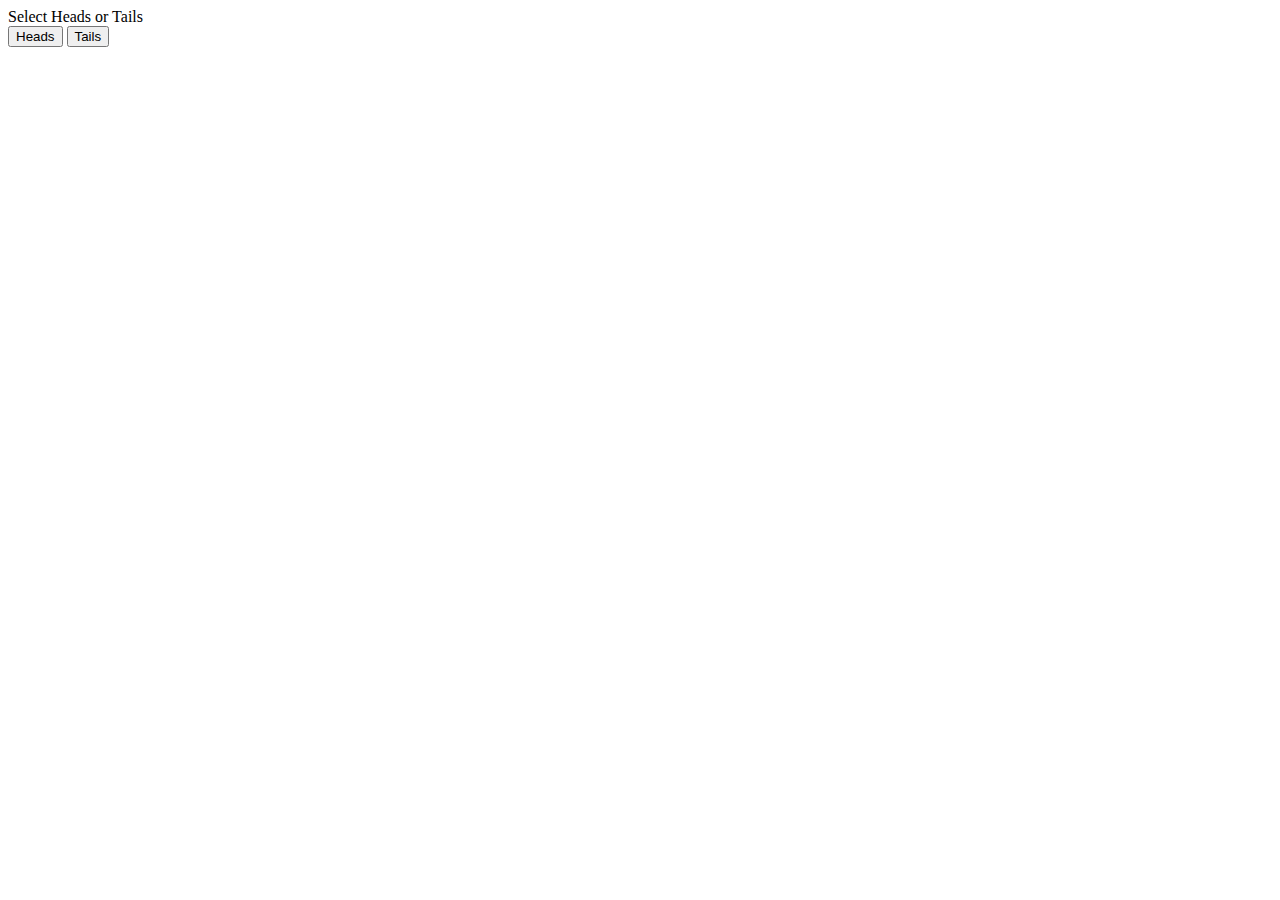
<file: Coin-Toss/index.html>
<!DOCTYPE html>
<html lang="en">
<head>
  <meta charset="UTF-8">
  <meta name="viewport" content="width=device-width, initial-scale=1.0">
  <title>Coin Toss</title>
</head>
<body>
  <div class="message">Select Heads or Tails</div>
  <button type="button">Heads</button>
  <button type="button">Tails</button>
  <script src="script.js"></script>
</body>
</html>
</file>
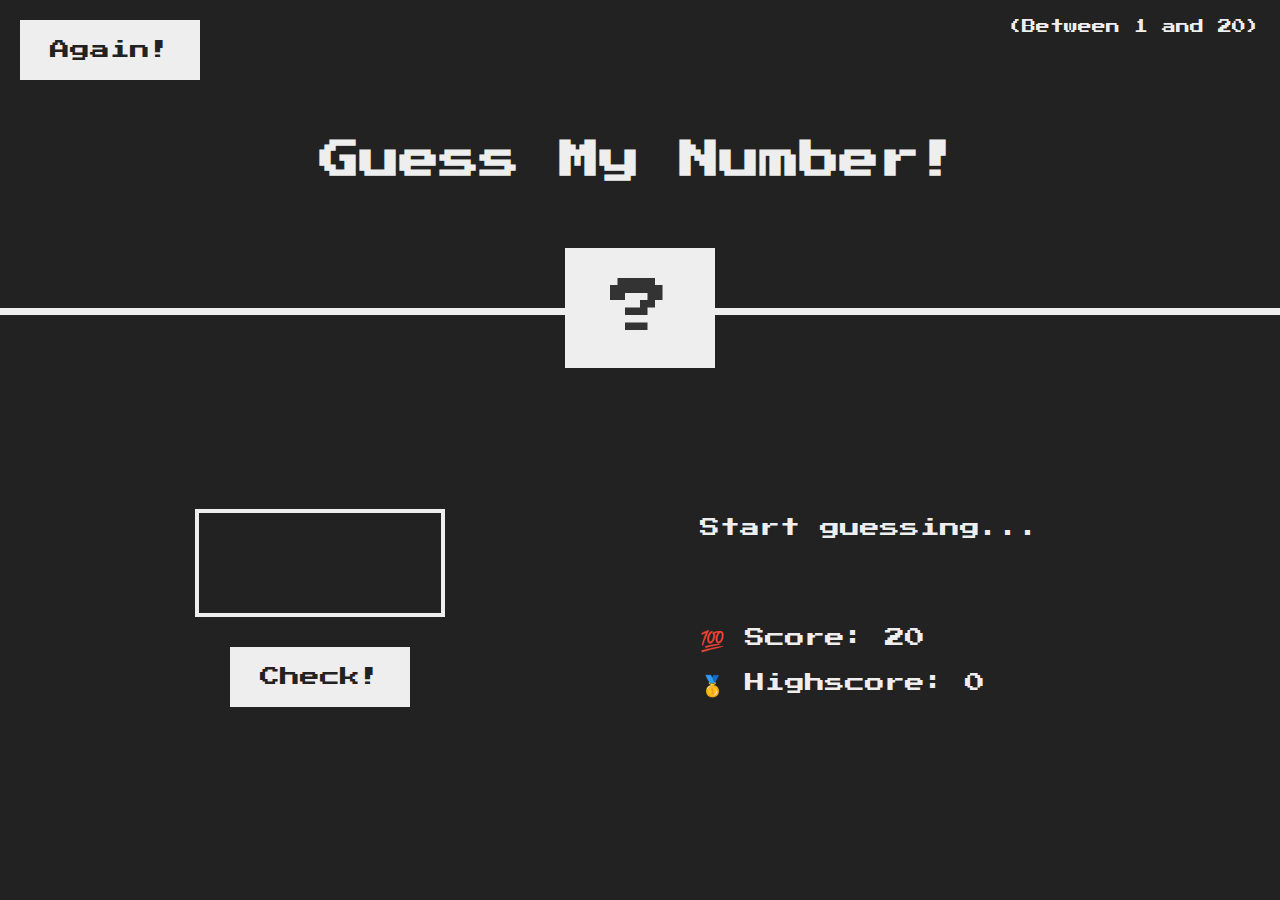
<file: GuessingGame/index.html>
<!DOCTYPE html>
<html lang="en">
  <head>
    <meta charset="UTF-8" />
    <meta name="viewport" content="width=device-width, initial-scale=1.0" />
    <meta http-equiv="X-UA-Compatible" content="ie=edge" />
    <link rel="stylesheet" href="style.css" />
    <title>Guess My Number!</title>
  </head>
  <body>
    <header>
      <h1>Guess My Number!</h1>
      <p class="between">(Between 1 and 20)</p>
      <button class="btn again">Again!</button>
      <div class="number">?</div>
    </header>
    <main>
      <section class="left">
        <input type="number" class="guess" />
        <button class="btn check">Check!</button>
      </section>
      <section class="right">
        <p class="message">Start guessing...</p>
        <p class="label-score">💯 Score: <span class="score">20</span></p>
        <p class="label-highscore">
          🥇 Highscore: <span class="highscore">0</span>
        </p>
      </section>
    </main>
    <script src="script.js"></script>
  </body>
</html>
</file>
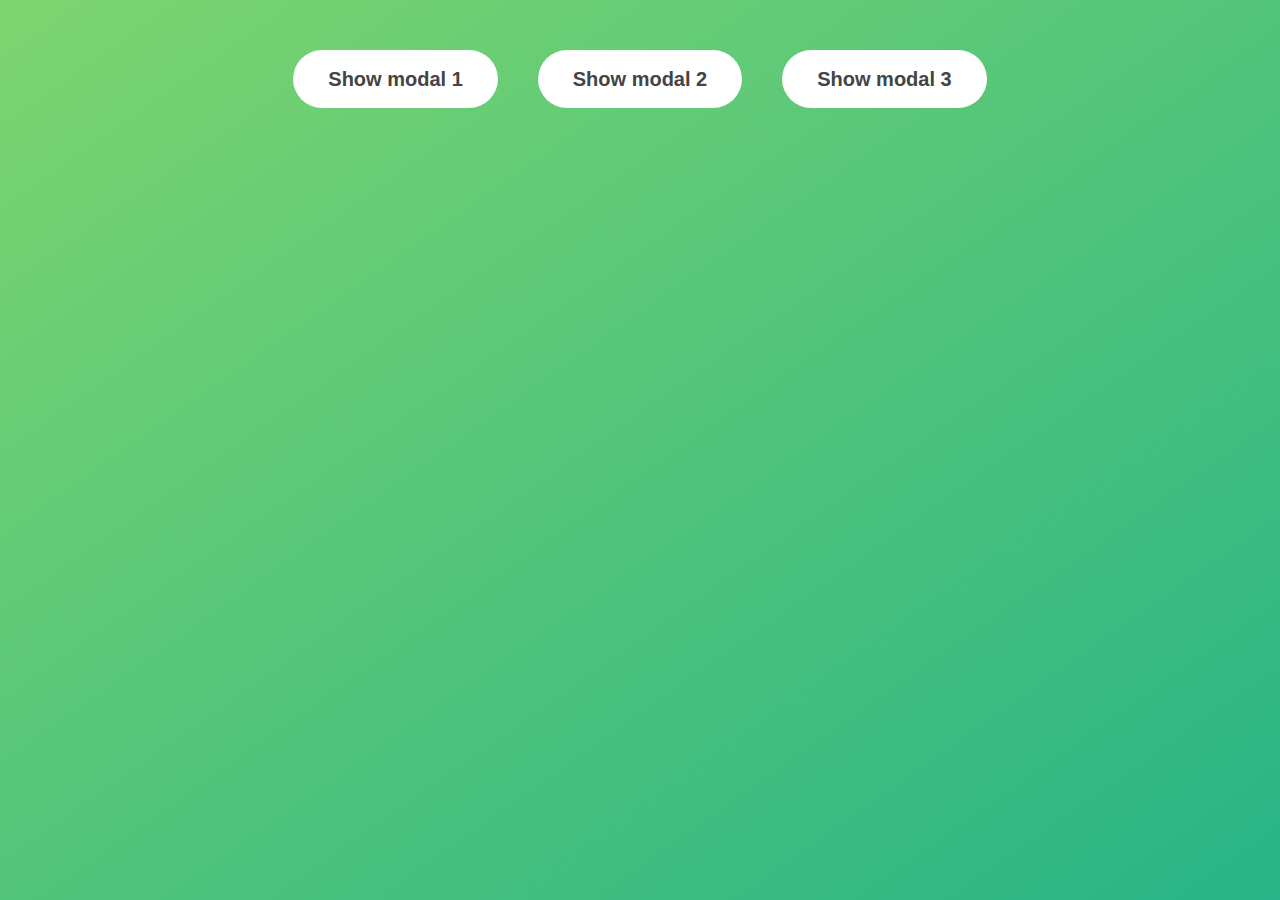
<file: PopUpExample/index.html>
<!DOCTYPE html>
<html lang="en">
  <head>
    <meta charset="UTF-8" />
    <meta name="viewport" content="width=device-width, initial-scale=1.0" />
    <meta http-equiv="X-UA-Compatible" content="ie=edge" />
    <link rel="stylesheet" href="style.css" />
    <title>Modal window</title>
  </head>
  <body>
    <button class="show-modal">Show modal 1</button>
    <button class="show-modal">Show modal 2</button>
    <button class="show-modal">Show modal 3</button>

    <div class="modal hidden">
      <button class="close-modal">&times;</button>
      <h1>I'm a modal window 😍</h1>
      <p>
        Lorem ipsum dolor sit amet, consectetur adipisicing elit, sed do eiusmod
        tempor incididunt ut labore et dolore magna aliqua. Ut enim ad minim
        veniam, quis nostrud exercitation ullamco laboris nisi ut aliquip ex ea
        commodo consequat. Duis aute irure dolor in reprehenderit in voluptate
        velit esse cillum dolore eu fugiat nulla pariatur. Excepteur sint
        occaecat cupidatat non proident, sunt in culpa qui officia deserunt
        mollit anim id est laborum.
      </p>
    </div>
    <div class="overlay hidden"></div>

    <script src="script.js"></script>
  </body>
</html>
</file>
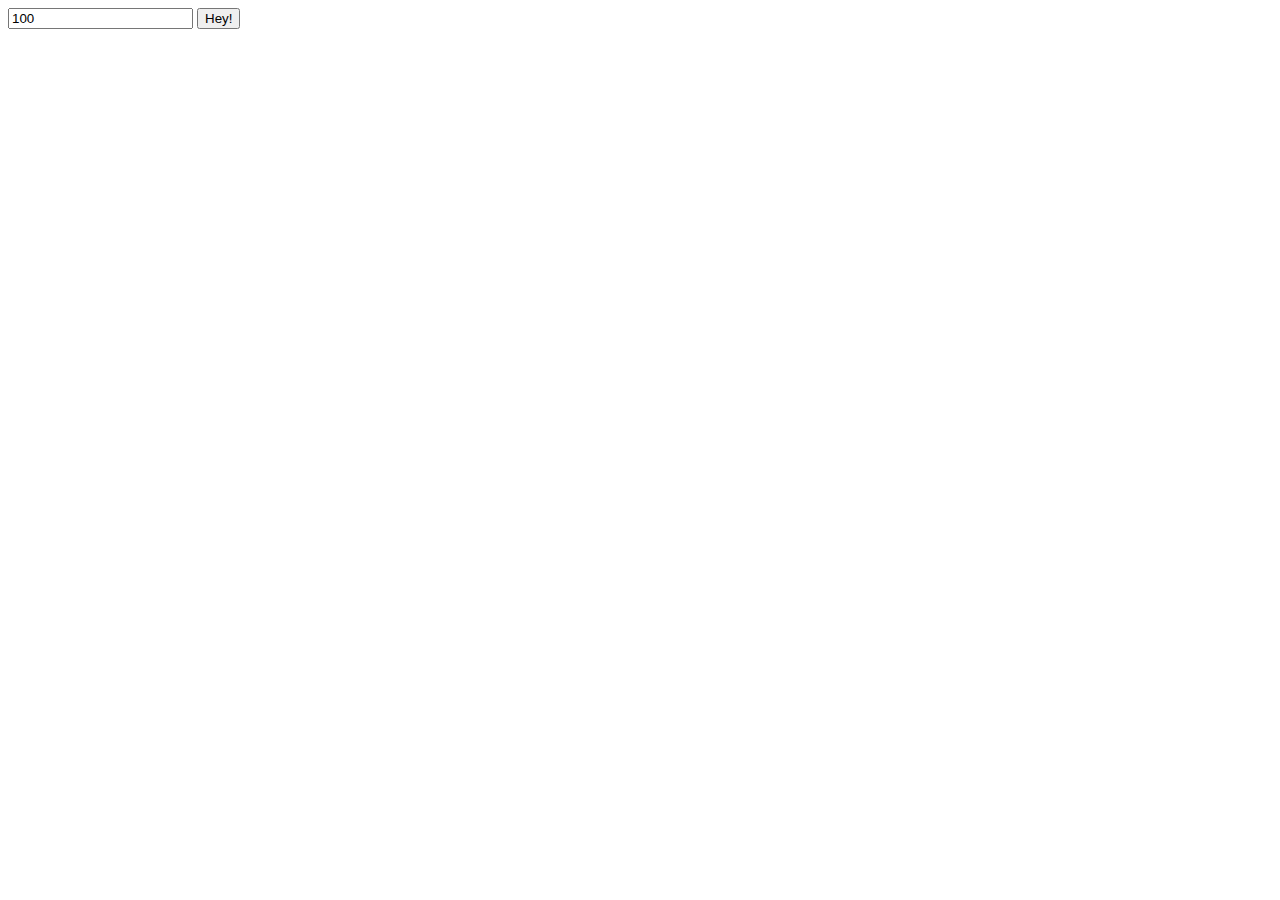
<file: Tip-Calculator/index.html>
<!DOCTYPE html>
<html lang="en">
  <head>
    <meta charset="UTF-8" />
    <meta name="viewport" content="width=device-width, initial-scale=1.0" />
    <title>Tip Calculator</title>
  </head>
  <body>
    <div class="output"></div>
    <input type="number" value="100" />
    <button type="button">Tip</button>
    <script src="script.js"></script>
  </body>
</html>
</file>
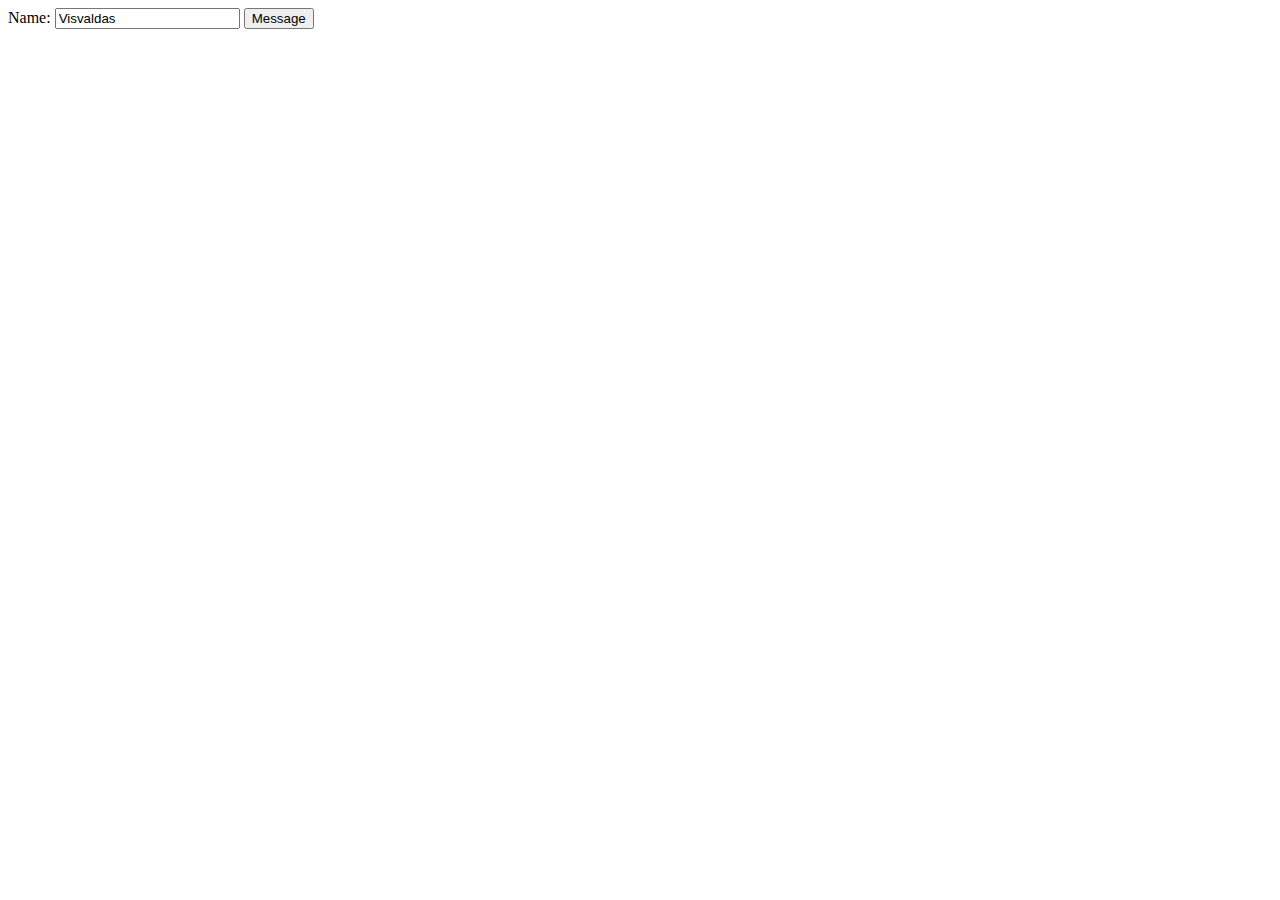
<file: welcome-message/index.html>
<!DOCTYPE html>
<html lang="en">
<head>
  <meta charset="UTF-8">
  <meta name="viewport" content="width=device-width, initial-scale=1.0">
  <title>Welcome message</title>
</head>
<body>
  <div class="output"></div>
  Name: <input type="text" value="Visvaldas">
  <button type="button">Message</button>
  <script src="script.js"></script>
</body>
</html>
</file>
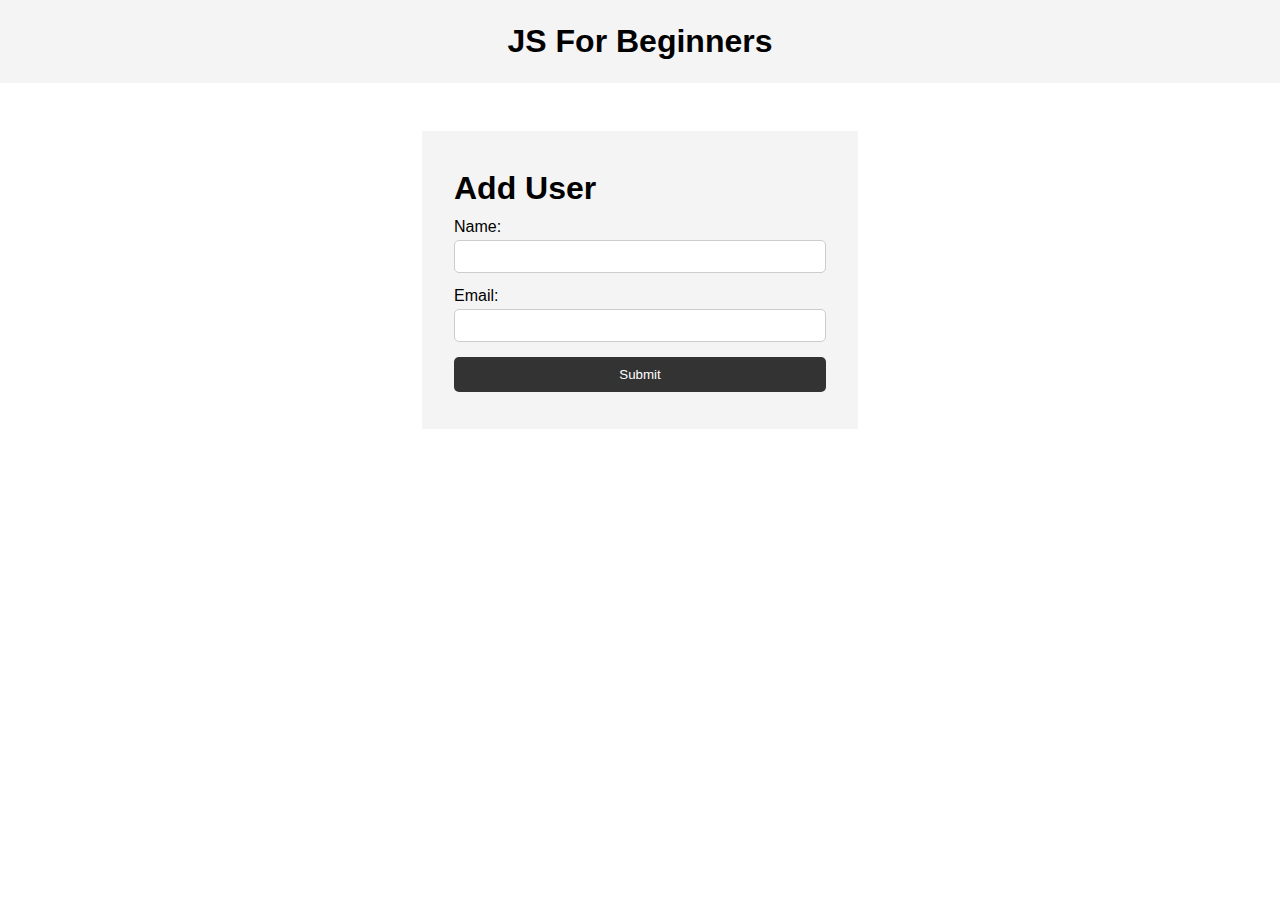
<file: crashCourse.html>
<!DOCTYPE html>
<html lang="en">
<head>
  <meta charset="UTF-8">
  <meta name="viewport" content="width=device-width, initial-scale=1.0">
  <link rel="stylesheet" href="crashCourse.css">
  <title>crashCourse</title>
</head>
<body>
  <header>
    <h1>JS For Beginners</h1>
  </header>

  <section class="container">
    <form id="my-form">
      <h1>Add User</h1>
      <div class="msg"></div>
      <div>
        <label for="name">Name:</label>
        <input type="text" id="name">
      </div>
      <div>
        <label for="email">Email:</label>
        <input type="text" id="email">
      </div>
      <input class="btn" type="submit" value="Submit">
    </form>

    <ul id="users"></ul>

    <!-- <ul class="items">
      <li class="item">Item 1</li>
      <li class="item">Item 2</li>
      <li class="item">Item 3</li>
    </ul> -->
  </section>
  <script src="crashCourse.js"></script>
</body>
</html>
</file>
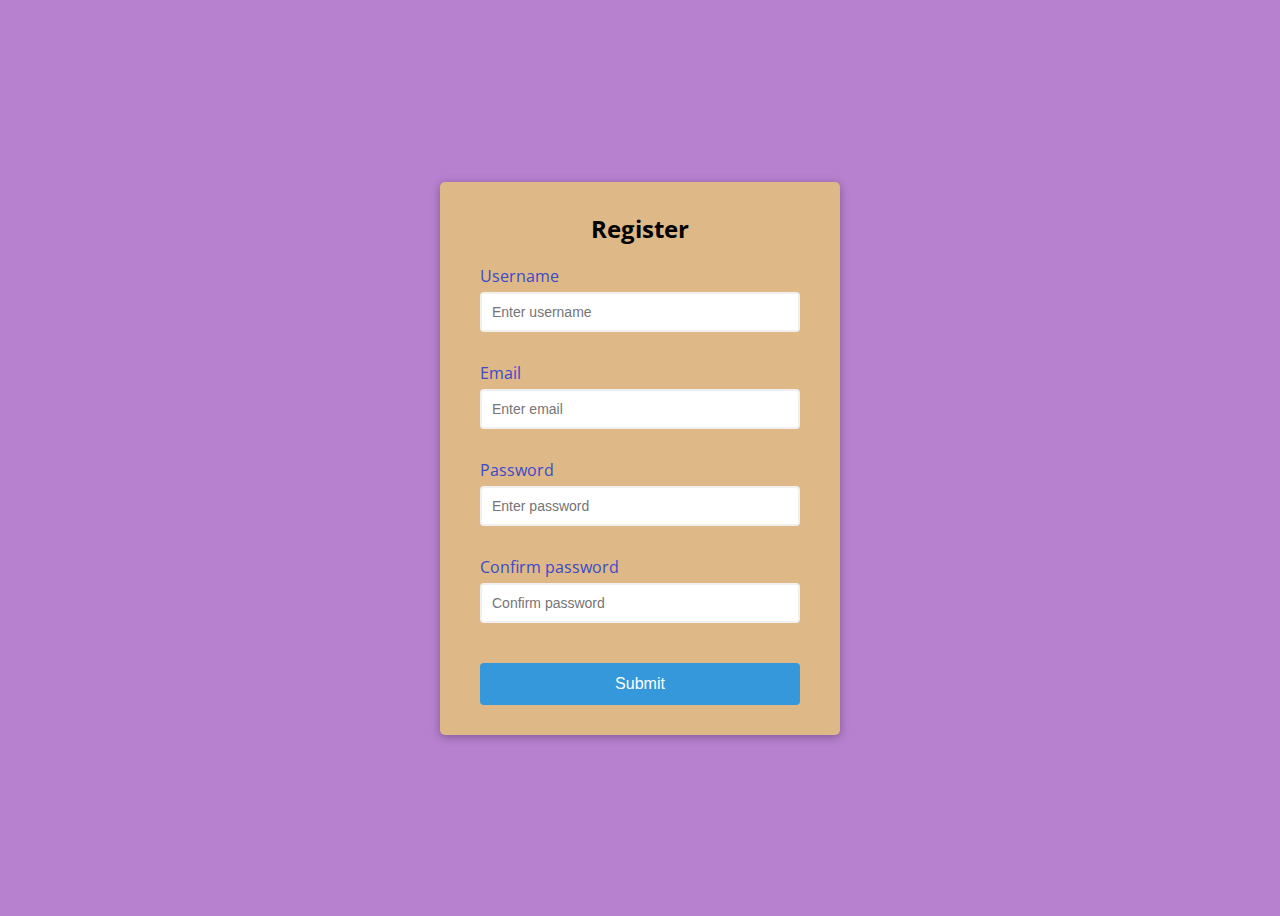
<file: formValidation.html>
<!DOCTYPE html>
<html lang="en">
  <head>
    <meta charset="UTF-8" />
    <meta name="viewport" content="width=device-width, initial-scale=1.0" />
    <link rel="stylesheet" href="formValidation.css" />
    <title>Form validation Javascript project</title>
  </head>
  <body>
    <div class="container">
      <form id="form" class="form">
        <h2>Register</h2>
        <div class="form-control">
          <label for="username">Username</label>
          <input
            type="text"
            name=""
            id="username"
            placeholder="Enter username"
          />
          <small>Error message</small>
        </div>
        <div class="form-control">
          <label for="email">Email</label>
          <input type="text" name="" id="email" placeholder="Enter email" />
          <small>Error message</small>
        </div>
        <div class="form-control">
          <label for="password">Password</label>
          <input
            type="password"
            name=""
            id="password"
            placeholder="Enter password"
          />
          <small>Error message</small>
        </div>
        <div class="form-control">
          <label for="password2">Confirm password</label>
          <input
            type="password"
            name=""
            id="password2 "
            placeholder="Confirm password"
          />
          <small>Error message</small>
        </div>
        <button>Submit</button>
      </form>
    </div>

    <script src="formValidation.js"></script>
  </body>
</html>
</file>
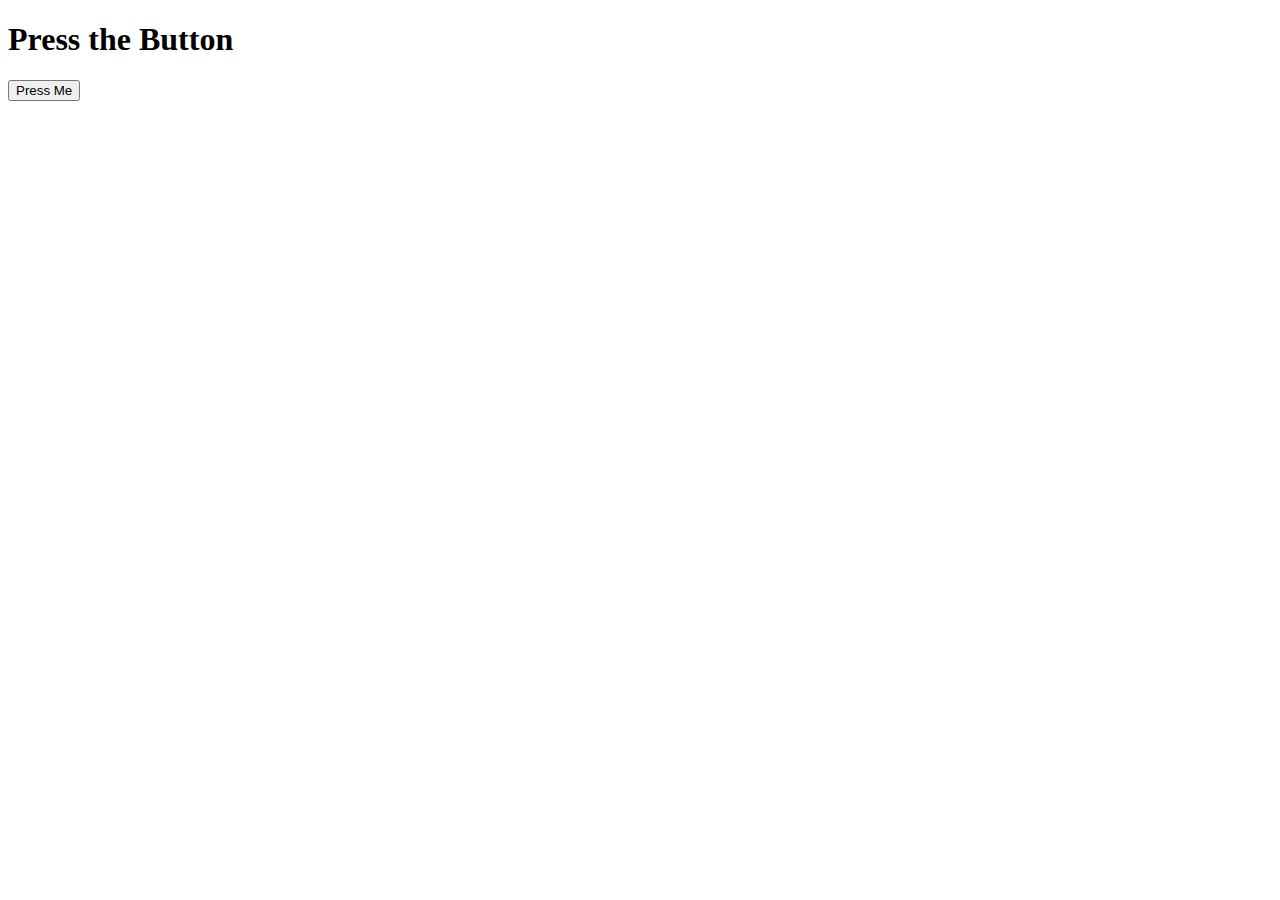
<file: HelloWorld.html>
<!DOCTYPE html>
<html lang="en">
<head>
  <meta charset="UTF-8">
  <meta name="viewport" content="width=device-width, initial-scale=1.0">
  <title>Test</title>
</head>
<body>
  <h1>Press the Button</h1>
  <button id="myButton">Press Me</button>
  <script src="closures.js"></script>
</body>
</html>
</file>
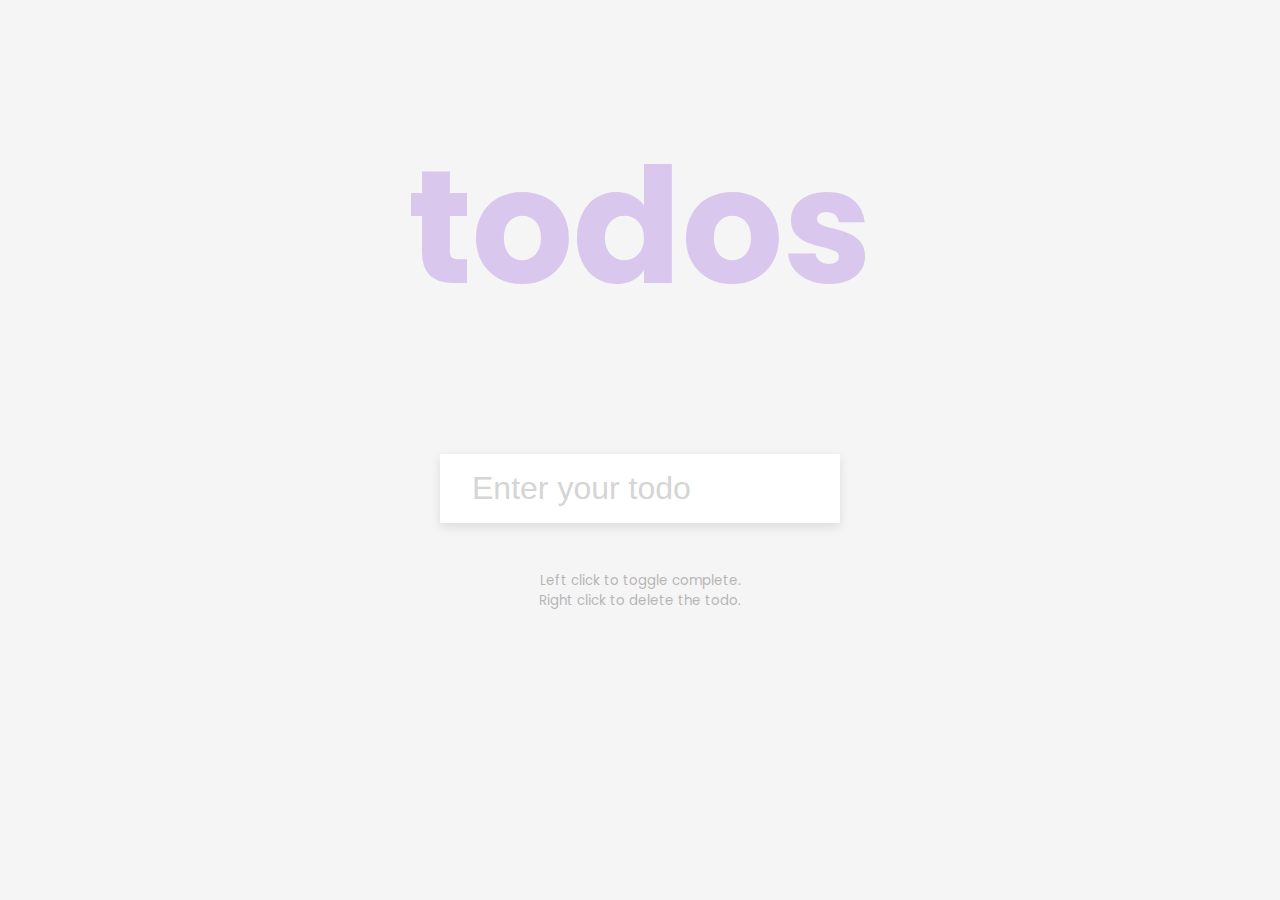
<file: newTodo.html>
<!DOCTYPE html>
<html lang="en">
    <head>
        <meta charset="UTF-8" />
        <meta name="viewport" content="width=device-width, initial-scale=1.0" />
        <title>ToDo App</title>
        <link rel="stylesheet" href="newTodo.css" />
    </head>
    <body>
        <h1>todos</h1>
        <form id="form">
            <input
                type="text"
                id="input"
                class="input"
                placeholder="Enter your todo"
                autocomplete="off"
            />
            <ul class="todos" id="todos"></ul>
        </form>
        <small
            >Left click to toggle complete. <br />Right click to delete the
            todo.</small
        >
        <script src="newTodo.js"></script>
    </body>
</html>
</file>
<file: GuessingGame/style.css>
@import url('https://fonts.googleapis.com/css?family=Press+Start+2P&display=swap');

* {
  margin: 0;
  padding: 0;
  box-sizing: inherit;
}

html {
  font-size: 62.5%;
  box-sizing: border-box;
}

body {
  font-family: 'Press Start 2P', sans-serif;
  color: #eee;
  background-color: #222;
  /* background-color: #60b347; */
}

/* LAYOUT */
header {
  position: relative;
  height: 35vh;
  border-bottom: 7px solid #eee;
}

main {
  height: 65vh;
  color: #eee;
  display: flex;
  align-items: center;
  justify-content: space-around;
}

.left {
  width: 52rem;
  display: flex;
  flex-direction: column;
  align-items: center;
}

.right {
  width: 52rem;
  font-size: 2rem;
}

/* ELEMENTS STYLE */
h1 {
  font-size: 4rem;
  text-align: center;
  position: absolute;
  width: 100%;
  top: 52%;
  left: 50%;
  transform: translate(-50%, -50%);
}

.number {
  background: #eee;
  color: #333;
  font-size: 6rem;
  width: 15rem;
  padding: 3rem 0rem;
  text-align: center;
  position: absolute;
  bottom: 0;
  left: 50%;
  transform: translate(-50%, 50%);
}

.between {
  font-size: 1.4rem;
  position: absolute;
  top: 2rem;
  right: 2rem;
}

.again {
  position: absolute;
  top: 2rem;
  left: 2rem;
}

.guess {
  background: none;
  border: 4px solid #eee;
  font-family: inherit;
  color: inherit;
  font-size: 5rem;
  padding: 2.5rem;
  width: 25rem;
  text-align: center;
  display: block;
  margin-bottom: 3rem;
}

.btn {
  border: none;
  background-color: #eee;
  color: #222;
  font-size: 2rem;
  font-family: inherit;
  padding: 2rem 3rem;
  cursor: pointer;
}

.btn:hover {
  background-color: #ccc;
}

.message {
  margin-bottom: 8rem;
  height: 3rem;
}

.label-score {
  margin-bottom: 2rem;
}
</file>
<file: PopUpExample/style.css>
* {
  margin: 0;
  padding: 0;
  box-sizing: inherit;
}

html {
  font-size: 62.5%;
  box-sizing: border-box;
}

body {
  font-family: sans-serif;
  color: #333;
  line-height: 1.5;
  height: 100vh;
  position: relative;
  display: flex;
  align-items: flex-start;
  justify-content: center;
  background: linear-gradient(to top left, #28b487, #7dd56f);
}

.show-modal {
  font-size: 2rem;
  font-weight: 600;
  padding: 1.75rem 3.5rem;
  margin: 5rem 2rem;
  border: none;
  background-color: #fff;
  color: #444;
  border-radius: 10rem;
  cursor: pointer;
}

.close-modal {
  position: absolute;
  top: 1.2rem;
  right: 2rem;
  font-size: 5rem;
  color: #333;
  cursor: pointer;
  border: none;
  background: none;
}

h1 {
  font-size: 2.5rem;
  margin-bottom: 2rem;
}

p {
  font-size: 1.8rem;
}

/* -------------------------- */
/* CLASSES TO MAKE MODAL WORK */
.hidden {
  display: none;
}

.modal {
  position: absolute;
  top: 50%;
  left: 50%;
  transform: translate(-50%, -50%);
  width: 70%;

  background-color: white;
  padding: 6rem;
  border-radius: 5px;
  box-shadow: 0 3rem 5rem rgba(0, 0, 0, 0.3);
  z-index: 10;
}

.overlay {
  position: absolute;
  top: 0;
  left: 0;
  width: 100%;
  height: 100%;
  background-color: rgba(0, 0, 0, 0.6);
  backdrop-filter: blur(3px);
  z-index: 5;
}
</file>
<file: crashCourse.css>
* {
  margin: 0;
  padding: 0;
  box-sizing: border-box;
}

body {
  font-family: Arial, Helvetica, sans-serif;
  line-height: 1.6;
}

ul {
  list-style: none;
}

ul li {
  padding: 5px;
  background: #f4f4f4;
  margin: 5px 0;
}

header {
  background: #f4f4f4;
  padding: 1rem;
  text-align: center;
}

.container {
  margin: auto;
  width: 500px;
  overflow: auto;
  padding: 3rem 2rem;
}

#my-form {
  padding: 2rem;
  background: #f4f4f4;
}

#my-form label {
  display: block;
}

#my-form input[type='text'] {
  width: 100%;
  padding: 8px;
  margin-bottom: 10px;
  border-radius: 5px;
  border: 1px solid #ccc;
}

.btn {
  display: block;
  width: 100%;
  padding: 10px 15px;
  border: 0;
  background: #333;
  color: #fff;
  border-radius: 5px;
  margin: 5px 0;
}

.btn:hover {
  background: #444;
}

.bg-dark {
  background: #333;
  color: #fff;
}

.error {
  background: orangered;
  color: #fff;
  padding: 5px;
  margin: 5px;
}
</file>
<file: formValidation.css>
@import url('https://fonts.googleapis.com/css2?family=Open+Sans&display=swap');

:root {
  --success-color:#2ecc71;
  --error-color:#e74c3c;
}

* {
  box-sizing: border-box;
}

body {
  background-color: rgb(183, 129, 207);
  font-family: 'Open Sans', sans-serif;
  display: flex;
  align-items: center;
  justify-content: center;
  min-height: 100vh;
}

.container {
  background-color: burlywood;
  border-radius: 5px;
  box-shadow: 0 2px 10px rgba(0, 0, 0, 0.3);
  width: 400px;
}

h2 {
  text-align: center;
  margin: 0 0 20px;
}

.form {
  padding: 30px 40px;
}

.form-control {
  margin-bottom: 10px;
  padding-bottom: 20px;
  position: relative;
}

.form-control label {
  color: rgb(59, 73, 202);
  display: block;
  margin-bottom: 5px;
}

.form-control input {
  border: 2px solid #f0f0f0;
  border-radius: 4px;
  display: block;
  width: 100%;
  padding: 10px;
  font-size: 14px;
}

.form-control input:focus {
  outline: 0;
  border-color: #777;
}

.form-control.success input {
  border-color: var(--success-color);
}

.form-control.error input {
  border-color: var(--error-color);
}

.form-control small {
  color: var(--error-color);
  position: absolute;
  bottom: 0;
  left: 0;
  visibility: hidden;
}

.form-control.error small {
  visibility: visible;
}

.form button {
  cursor: pointer;
  background-color: #3498db;
  border: 2px solid #3498db;
  border-radius: 4px;
  color: #fff;
  display: block;
  font-size: 16px;
  padding: 10px;
  margin-top: 20px;
  width: 100%;
}
</file>
<file: newTodo.css>
@import url("https://fonts.googleapis.com/css2?family=Poppins:wght@200;400;600&display=swap");

* {
    box-sizing: border-box;
}

body {
    background-color: #f5f5f5;
    color: #444;
    display: flex;
    align-items: center;
    flex-direction: column;
    font-family: "Poppins", sans-serif;
    margin: 0;
    min-height: 100vh;
}

h1 {
    color: rgb(179, 131, 226);
    font-size: 10rem;
    text-align: center;
    opacity: 0.4;
}

form {
    box-shadow: 0 4px 10px rgba(0, 0, 0, 0.1);
    max-width: 100%;
    width: 400px;
}

.input {
    border: none;
    color: #444;
    font-size: 2rem;
    padding: 1rem 2rem;
    display: block;
    width: 100%;
}

.input::placeholder {
    color: #d5d5d5;
}

.todos {
    background-color: #fff;
    padding: 0;
    margin: 0;
    list-style-type: none;
}

.todos li {
    border-top: 1px solid #e5e5e5;
    cursor: pointer;
    font-size: 1.5rem;
    padding: 1rem 2rem;
}

.todos li.completed {
    color: #b6b6b6;
    text-decoration: line-through;
}

small {
    color: #b5b5b5;
    margin-top: 3rem;
    text-align: center;
}
</file>
